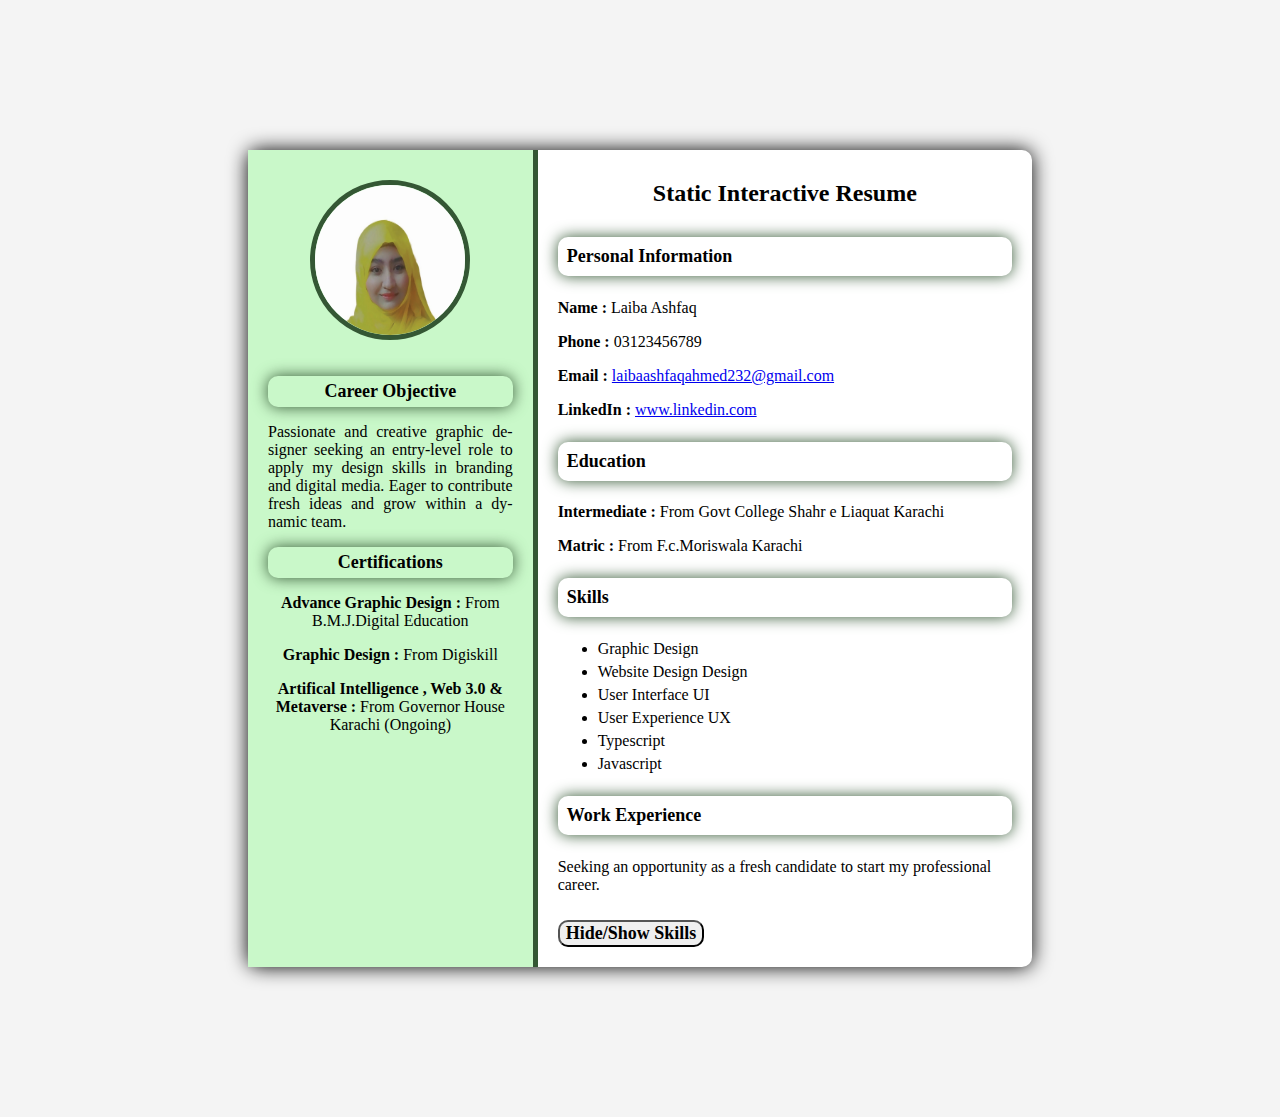
<file: milestone1-2/index.html>
<!DOCTYPE html>
<html lang="en">
<head>
    <meta charset="UTF-8">
    <meta name="viewport" content="width=device-width, initial-scale=1.0">
    <title>Static Interactive Resume</title>
    <link rel="stylesheet" href="style.css">
</head>
<body>
    
    <div class="resume-container">

        <!-- Left Section-->
         <div class="left-section">
            <img src="profile picture.jpeg" alt="Profile Picture" Class="profile-picture">
            <section id="objective">
                <h3 style="color: black;"> Career Objective</h3>
                <p style="text-align: justify;hyphens: auto;">Passionate and creative graphic designer seeking an entry-level role to 
                    apply my design skills in branding and digital media. 
                    Eager to contribute fresh ideas and grow within a dynamic team.</p>
            </section>

            <section id="certification">
                <h3 style="color: black;"> Certifications</h3>
                <p><b>Advance Graphic Design : </b> From B.M.J.Digital Education</p>
                <p><b>Graphic Design : </b> From Digiskill</p>
                <p><b>Artifical Intelligence , Web 3.0 & Metaverse : </b> From Governor House Karachi (Ongoing)</p>
            </section>
         </div>


         <!--Right Section-->
         <div Class="right-section">
            <h1>Static Interactive Resume</h1>
            <!--Personal Information-->
            <section id="personal-info">
                <h3>Personal Information</h3>
                <p><b>Name : </b>Laiba Ashfaq</p>
                <p><b>Phone : </b>03123456789</p>
                <p><b>Email : </b><a href="mailto:laibaashfaqahmed232@gmail.com">laibaashfaqahmed232@gmail.com</a></p>
                <p><b>LinkedIn : </b><a href="https://www.linkedin.com/in/laiba-ashfaq-ahmed-3a8502274" target="_blank">www.linkedin.com</a></p>
            </section>


            <!--Education Section-->
            <section id="education">
                <h3>Education</h3>
                <p><b>Intermediate : </b>From Govt College Shahr e Liaquat Karachi</p>
                <p><b>Matric : </b>From F.c.Moriswala Karachi </p>
            </section>


            <!--Skills Section-->
            <section id="skills">
                <h3>Skills</h3>
                <ul>
                    <li>Graphic Design</li>
                    <li>Website Design Design</li>
                    <li>User Interface UI</li>
                    <li>User Experience UX</li>
                    <li>Typescript</li>
                    <li>Javascript</li>
                </ul>
            </section>


            <!--Work Experience-->  
            <section id="work-experience"></section>
                <h3>Work Experience</h3>
                <p>Seeking an opportunity as a fresh candidate to start my professional career.</p>
            </section> 


            <!--Button to toggle Skills Section-->
            <button id="toggle-skills"><b>Hide/Show Skills</b></button>
              </div>
    </div>

    <script src="script.js"></script>

</body>
</html>
</file>
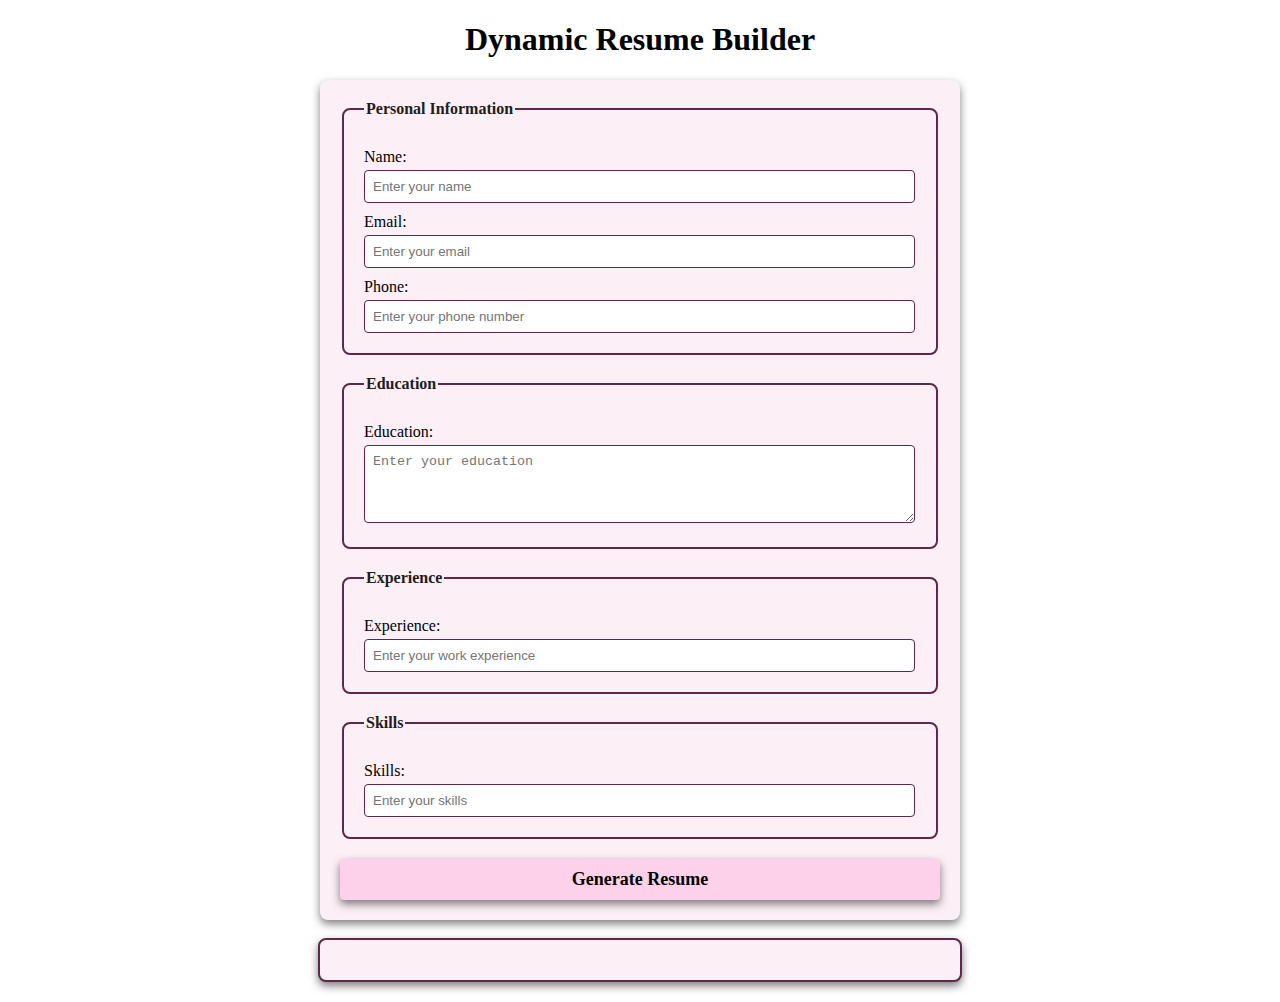
<file: milestone3/index.html>
<!DOCTYPE html>
<html lang="en">
<head>
    <meta charset="UTF-8">
    <meta name="viewport" content="width=device-width, initial-scale=1.0">
    <title>Dynamic Resume Builder</title>
    <link rel="stylesheet" href="style.css">
</head>
<body>
    <h1>Dynamic Resume Builder</h1>
    <form id="resume-form">
        <fieldset>
            <legend>Personal Information</legend>
            <label for="name">Name:</label>
            <input type="text" id="name" placeholder="Enter your name" required>

            <label for="email">Email:</label>
            <input type="email" id="email" placeholder="Enter your email" required>

            <label for="phone">Phone:</label>
            <input type="tel" id="phone" placeholder="Enter your phone number" required>
        </fieldset>


        <fieldset>
            <legend>Education</legend>
            <label for="education">Education:</label>
            <textarea id="education" placeholder="Enter your education" rows="4" required></textarea>
        </fieldset>


        <fieldset>
            <legend>Experience</legend>
            <label for="experience">Experience:</label>
            <input type="experience" id="experience" placeholder="Enter your work experience" rows="4" required>
        </fieldset>


        <fieldset>
            <legend>Skills</legend>
            <label for="skills">Skills:</label> 
            <input type="skills" id="skills" placeholder="Enter your skills" rows="4" required>
        </fieldset>


        <button><b>Generate Resume</b></button>
    </form>

    <br>
    <!-- Dynamic Resume -->
     <div id="resume-display">

        <!-- Resume will be generated below-->
     </div>


     <script src="script.js"></script>
</body>
</html>
</file>
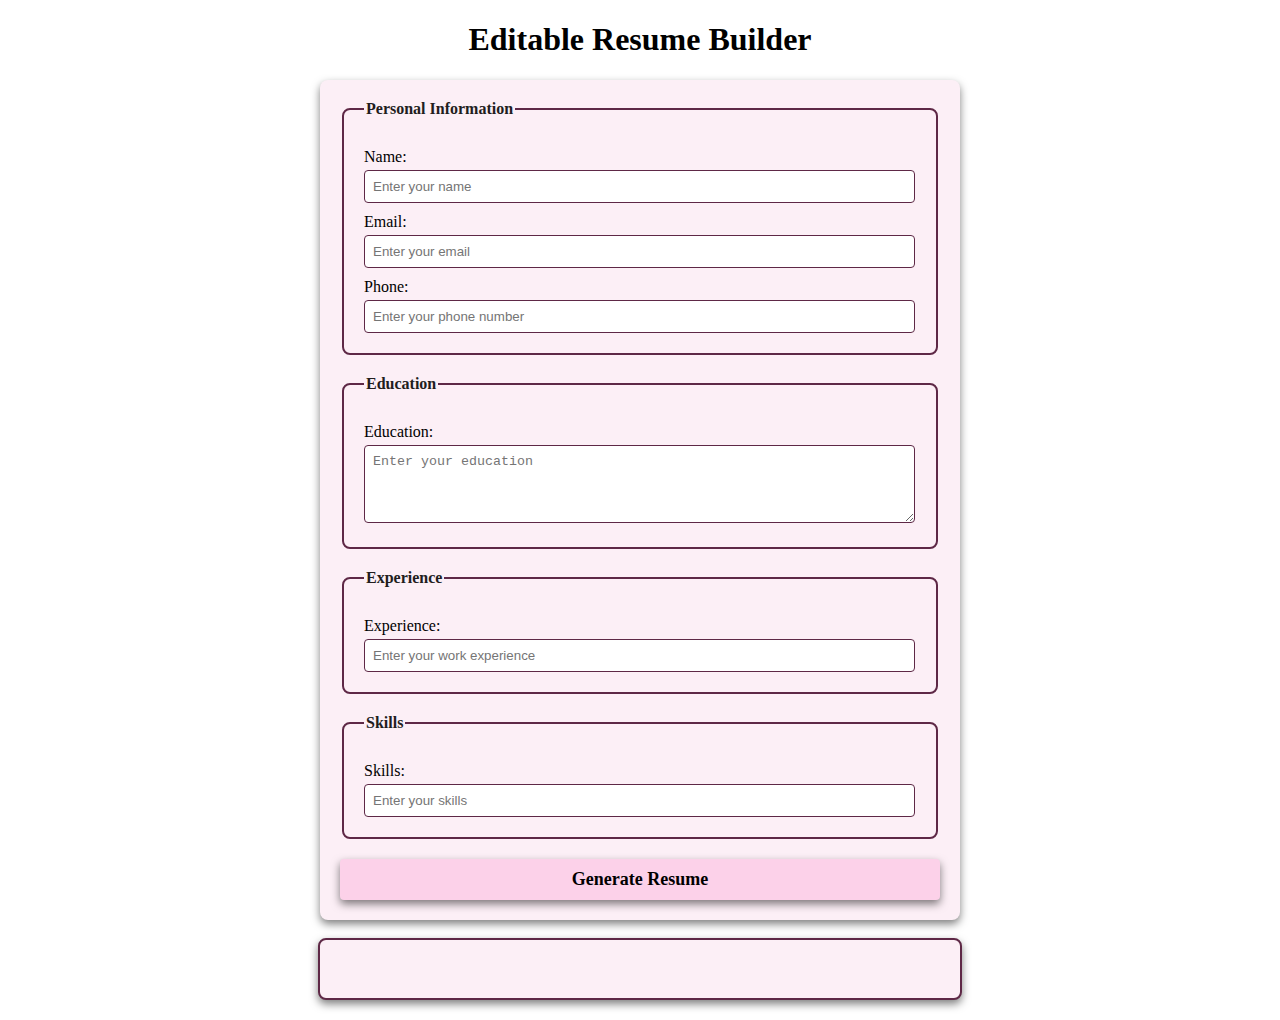
<file: milestone4/index.html>
<!DOCTYPE html>
<html lang="en">
<head>
    <meta charset="UTF-8">
    <meta name="viewport" content="width=device-width, initial-scale=1.0">
    <title>Editable Resume Builder</title>
    <link rel="stylesheet" href="style.css">
</head>
<body>
    <h1>Editable Resume Builder</h1>
    <form id="resume-form">
        <fieldset>
            <legend>Personal Information</legend>
            <label for="name">Name:</label>
            <input type="text" id="name" placeholder="Enter your name" required>

            <label for="email">Email:</label>
            <input type="email" id="email" placeholder="Enter your email" required>

            <label for="phone">Phone:</label>
            <input type="tel" id="phone" placeholder="Enter your phone number" required>
        </fieldset>


        <fieldset>
            <legend>Education</legend>
            <label for="education">Education:</label>
            <textarea id="education" placeholder="Enter your education" rows="4" required></textarea>
        </fieldset>


        <fieldset>
            <legend>Experience</legend>
            <label for="experience">Experience:</label>
            <input type="experience" id="experience" placeholder="Enter your work experience" rows="4" required>
        </fieldset>


        <fieldset>
            <legend>Skills</legend>
            <label for="skills">Skills:</label> 
            <input type="skills" id="skills" placeholder="Enter your skills" rows="4" required>
        </fieldset>


        <button><b>Generate Resume</b></button>
    </form>

    <br>
    <!-- Dynamic & Editable Resume -->
     <div id="resume-display" contenteditable="true">

        <!-- Resume will be generated below-->
     </div>


     <script src="script.js"></script>
</body>
</html>
</file>
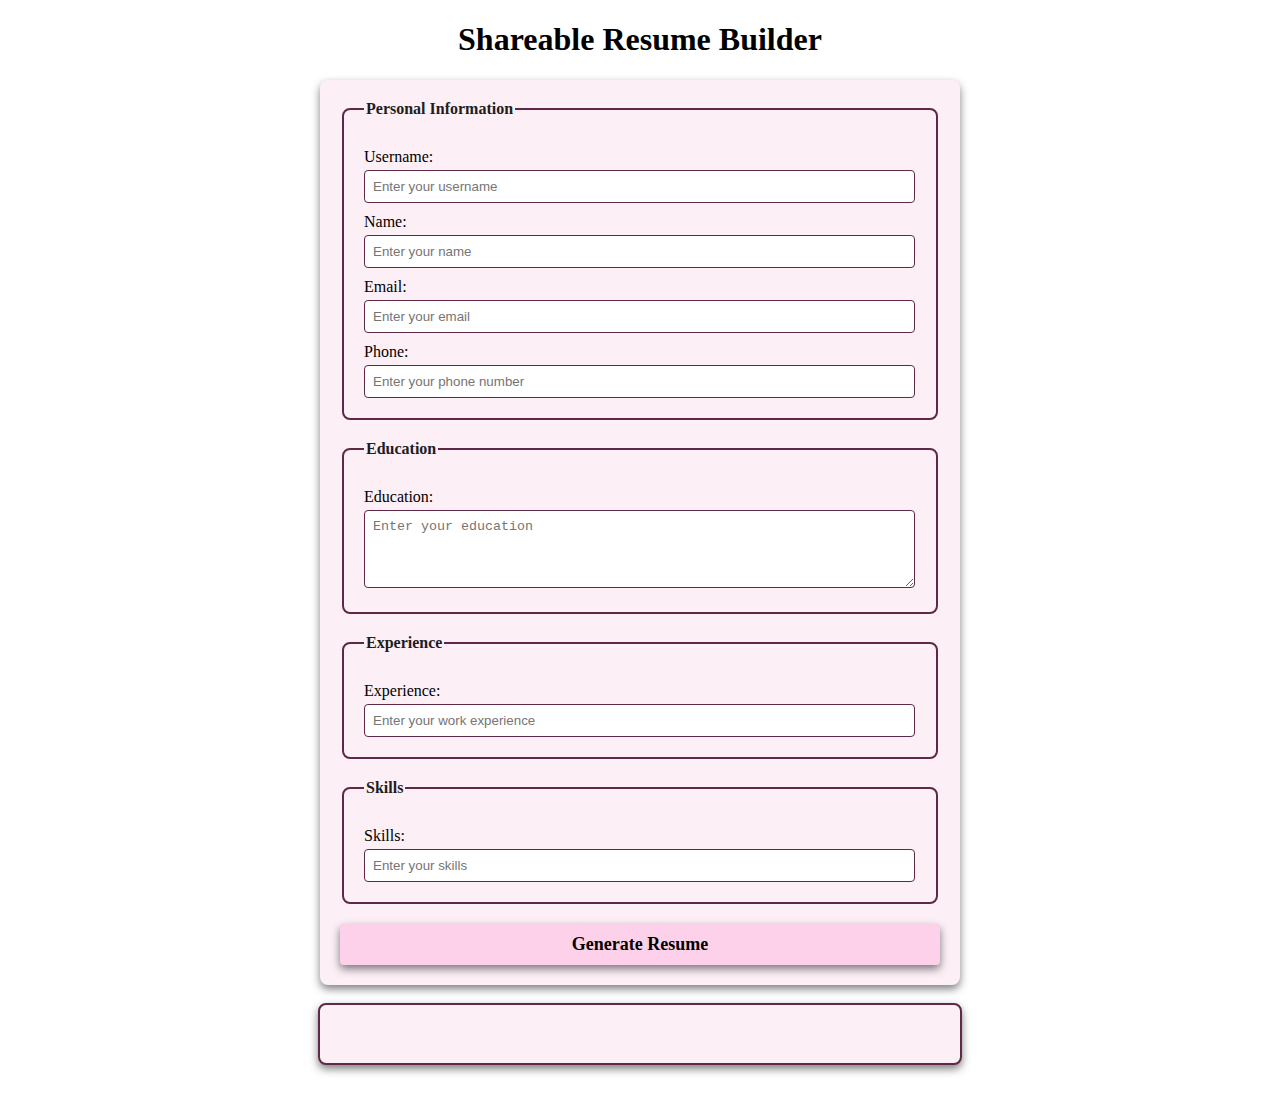
<file: milestone5/index.html>
<!DOCTYPE html>
<html lang="en">
<head>
    <meta charset="UTF-8">
    <meta name="viewport" content="width=device-width, initial-scale=1.0">
    <title>Shareable Resume Builder</title>
    <link rel="stylesheet" href="style.css">
</head>
<body>
    <h1>Shareable Resume Builder</h1>
    <form id="resume-form">
        <fieldset>
            <legend>Personal Information</legend>

            <label for="username">Username:</label>
            <input type="text" id="username" placeholder="Enter your username" required>

            <label for="name">Name:</label>
            <input type="text" id="name" placeholder="Enter your name" required>

            <label for="email">Email:</label>
            <input type="email" id="email" placeholder="Enter your email" required>

            <label for="phone">Phone:</label>
            <input type="tel" id="phone" placeholder="Enter your phone number" required>
        </fieldset>


        <fieldset>
            <legend>Education</legend>
            <label for="education">Education:</label>
            <textarea id="education" placeholder="Enter your education" rows="4" required></textarea>
        </fieldset>


        <fieldset>
            <legend>Experience</legend>
            <label for="experience">Experience:</label>
            <input type="experience" id="experience" placeholder="Enter your work experience" rows="4" required>
        </fieldset>


        <fieldset>
            <legend>Skills</legend>
            <label for="skills">Skills:</label> 
            <input type="skills" id="skills" placeholder="Enter your skills" rows="4" required>
        </fieldset>


        <button><b>Generate Resume</b></button>
    </form>

    <br>
    <!-- Dynamic & Editable Resume -->
     <div id="resume-display" contenteditable="true">

        <!-- Resume will be generated below-->
     </div>


     <br>


     <!-- Section for the shareable link and download option -->
     <div id="shareable-link-container" style="display: none;">
        <h2>Shareable Link</h2>
        <p>Here is your unique link to view or edit your resume:</p>
        <a href="#" id="shareable-link" target="_blank"></a>
        <br>
        <button id="download-pdf"><b>Download as PDF</b></button>
     </div>

     
     <script src="script.js"></script>
</body>
</html>
</file>
<file: milestone1-2/style.css>
/*General Styling*/


body{
    font-family: 'Times New Roman' , Times, serif;
    background-color: #f4f4f4;
    margin: 0;
    padding: 150px;
}

.resume-container{
    display: flex;
    background-color: white;
    width: 80%;
    margin: 0 auto;
    border-radius: 10px;
    box-shadow: 0 0 20px rgba(0, 0, 0, 1);
}


/*Left Section Styling*/
.left-section{
    background-color: #c9f8c9;
    color: rgb(0, 0, 0);
    padding: 20px;
    width: 35%;
    text-align: center;
    border-right: 5px solid #345734;
}

.profile-picture{
    width: 150px;
    height: 150px;
    margin-top: 10px;
    border-radius: 50%;
    border: 5px solid #345734;
    margin-bottom: 20px;
}

h1{
    font-size: 24px;
    margin: 10px 0;
    margin-bottom: 30px;
    text-align: center;
}

h3{
    font-size: 18px;
    padding: 2%;
    margin: 20px 0 10px;
    color: black;
    border-radius: 10px;
    box-shadow: 0 0 15px #345734;
    margin-top: 5%;
    margin-bottom: 5%;
}

ul{
    list-style-type: fill round;
    padding: 10;
    margin: 10px 0;
}

ul li{
    margin: 5px 0;
}


/*Right Section Styling*/
.right-section{
    padding: 20px;
    width: 65%;
}

button{
    font-family: 'Times New Roman' , Times, serif;
    border-radius: 10px;
    box-shadow: 0 0 15px white;
    cursor: pointer;
    margin-top: 10px;
    font-size: 18px;
}

button:hover{
    background-color: #345734;
}
</file>
<file: milestone3/style.css>
/* Styling form and resume sections */

body {
    font-family: 'Times New Roman', Times, serif;
    margin: 20px;
    padding: 0;
    background-color: white;
}

form {
    margin: auto;
    background-color: #fceff6;
    border-radius: 8px;
    box-shadow: 0 4px 8px rgba(0, 0, 0, 0.5);
    padding: 20px;
    max-width: 600px;
}

h1 {
    text-align: center;
    color: black;
}

fieldset {
    border: 2px solid #5e2846;
    border-radius: 8px;
    padding: 20px;
    margin-bottom: 20px;
    background-color: #fceff6;
}

legend {
    font-weight: bold;
    text-align: left;
    color: rgb(34, 29, 29);
}

label {
    display: block;
    margin-top: 10px;
    color: black;

}

input,textarea {
    margin-top: 4px;
    padding: 8px;
    width: calc(100% - 1px);
    border: 1px solid #5e2846;
    border-radius: 4px;
    box-sizing: border-box;
}

button {
    display: block;
    width: 100%;
    background-color: #fcd1e9;
    color: black;
    border: none;
    border-radius: 4px;
    box-shadow: 0 4px 8px rgba(0, 0, 0, 0.5);
    margin-top: 10px;
    font-size: 18px;
    font-family: 'Times New Roman', Times, serif;
    padding: 10px;
    cursor: pointer;
}

button :hover {
    color: #351727;
}

#resume-display {
    max-width: 600px;
    margin: auto;
    padding: 20px;
    border: 2px solid #5e2846;
    border-radius: 8px;
    background-color: #fceff6;
    box-shadow: 0 4px 8px rgba(0, 0, 0, 0.5);
}

#resume-display h2 {
    color: black;
}
</file>
<file: milestone4/style.css>
/* Styling form and resume sections */

body {
    font-family: 'Times New Roman', Times, serif;
    margin: 20px;
    padding: 0;
    background-color: white;
}

form {
    margin: auto;
    background-color: #fceff6;
    border-radius: 8px;
    box-shadow: 0 4px 8px rgba(0, 0, 0, 0.5);
    padding: 20px;
    max-width: 600px;
}

h1 {
    text-align: center;
    color: black;
}

fieldset {
    border: 2px solid #5e2846;
    border-radius: 8px;
    padding: 20px;
    margin-bottom: 20px;
    background-color: #fceff6;
}

legend {
    font-weight: bold;
    text-align: left;
    color: rgb(34, 29, 29);
}

label {
    display: block;
    margin-top: 10px;
    color: black;

}

input,textarea {
    margin-top: 4px;
    padding: 8px;
    width: calc(100% - 1px);
    border: 1px solid #5e2846;
    border-radius: 4px;
    box-sizing: border-box;
}

button {
    display: block;
    width: 100%;
    background-color: #fcd1e9;
    color: black;
    border: none;
    border-radius: 4px;
    box-shadow: 0 4px 8px rgba(0, 0, 0, 0.5);
    margin-top: 10px;
    font-size: 18px;
    font-family: 'Times New Roman', Times, serif;
    padding: 10px;
    cursor: pointer;
}

button :hover {
    color: #351727;
}

#resume-display {
    max-width: 600px;
    margin: auto;
    padding: 20px;
    border: 2px solid #5e2846;
    border-radius: 8px;
    background-color: #fceff6;
    box-shadow: 0 4px 8px rgba(0, 0, 0, 0.5);
    /* Making the resume editable*/
    outline: none;
}

#resume-display h2 {
    color: black;
}
</file>
<file: milestone5/style.css>
/* Styling form and resume sections */

body {
    font-family: 'Times New Roman', Times, serif;
    margin: 20px;
    padding: 0;
    background-color: white;
}

form {
    margin: auto;
    background-color: #fceff6;
    border-radius: 8px;
    box-shadow: 0 4px 8px rgba(0, 0, 0, 0.5);
    padding: 20px;
    max-width: 600px;
}

h1 {
    text-align: center;
    color: black;
}

fieldset {
    border: 2px solid #5e2846;
    border-radius: 8px;
    padding: 20px;
    margin-bottom: 20px;
    background-color: #fceff6;
}

legend {
    font-weight: bold;
    text-align: left;
    color: rgb(34, 29, 29);
}

label {
    display: block;
    margin-top: 10px;
    color: black;

}

input,textarea {
    margin-top: 4px;
    padding: 8px;
    width: calc(100% - 1px);
    border: 1px solid #5e2846;
    border-radius: 4px;
    box-sizing: border-box;
}

button {
    display: block;
    width: 100%;
    background-color: #fcd1e9;
    color: black;
    border: none;
    border-radius: 4px;
    box-shadow: 0 4px 8px rgba(0, 0, 0, 0.5);
    margin-top: 10px;
    font-size: 18px;
    font-family: 'Times New Roman', Times, serif;
    padding: 10px;
    cursor: pointer;
}

button :hover {
    color: #351727;
}

#resume-display {
    max-width: 600px;
    margin: auto;
    padding: 20px;
    border: 2px solid #5e2846;
    border-radius: 8px;
    background-color: #fceff6;
    box-shadow: 0 4px 8px rgba(0, 0, 0, 0.5);
    /* Making the resume shareable*/
    outline: none;
}

#resume-display h2 {
    color: black;
}
</file>
